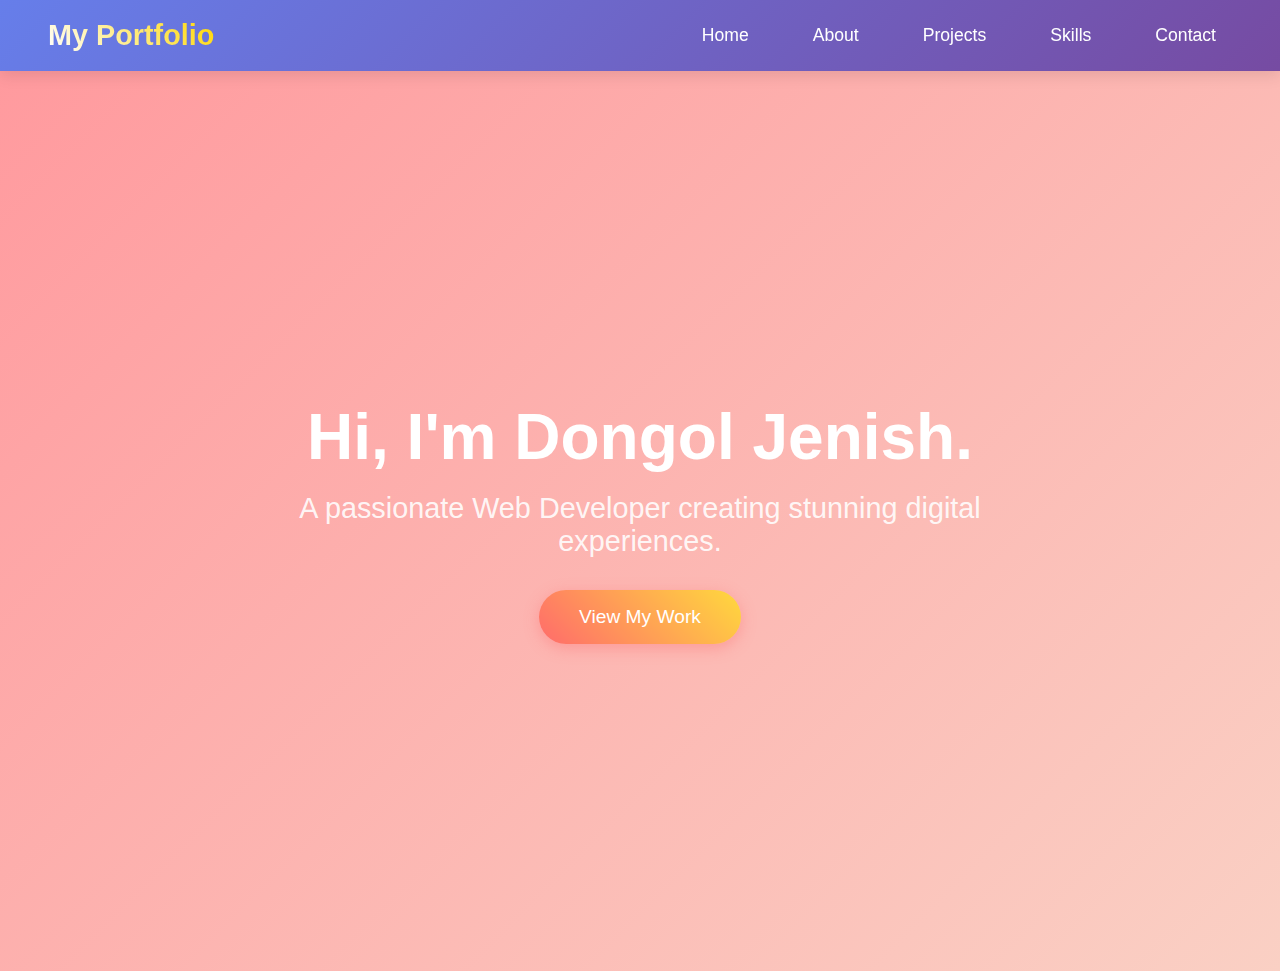
<file: home.html>
<!DOCTYPE html>
<html lang="en">
<head>
    <meta charset="UTF-8">
    <meta name="viewport" content="width=device-width, initial-scale=1.0">
    <title>Personal Portfolio</title>
    <link rel="stylesheet" href="home.css">
    <link rel="stylesheet" href="hero.css">
    <link rel="stylesheet" href="https://cdnjs.cloudflare.com/ajax/libs/font-awesome/5.15.4/css/all.min.css">
</head>
<body>
    <nav class="navbar">
        <div class="logo">
            <a href="#">My Portfolio</a>
        </div>
        <ul class="nav-links">
            <li><a href="home.html">Home</a></li>
            <li><a href="about.html">About</a></li>
            <li><a href="#projects">Projects</a></li>
            <li><a href="#skills">Skills</a></li>
            <li><a href="#contact">Contact</a></li>
        </ul>
        <div class="hamburger" id="hamburger">
            <i class="fas fa-bars"></i>
        </div>
    </nav>
    <section class="hero" aria-label="Introduction Section">
    <div class="hero-content">
        <h1 class="hero-title">Hi, I'm Dongol Jenish.</h1>
        <p class="hero-subtitle">A passionate Web Developer creating stunning digital experiences.</p>
        <a href="#projects" class="hero-cta">View My Work</a>
    </div>
</section>
    <script src="index.js"></script>
</body>
</html>
</file>
<file: home.css>
/* General Styles */
* {
    margin: 0;
    padding: 0;
    box-sizing: border-box;
}

body {
    font-family: 'Segoe UI', Tahoma, Geneva, Verdana, sans-serif;
    background: #f8f9fa;
}

/* Navbar Styles with Gradient */
.navbar {
    display: flex;
    justify-content: space-between;
    align-items: center;
    background: linear-gradient(135deg, #667eea 0%, #764ba2 100%);
    padding: 1.2rem 3rem;
    position: sticky;
    top: 0;
    z-index: 1000;
    box-shadow: 0 4px 15px rgba(0,0,0,0.1);
}

.logo a {
    color: #fff;
    text-decoration: none;
    font-size: 1.8rem;
    font-weight: 700;
    background: linear-gradient(45deg, #fff, #ffd700);
    -webkit-background-clip: text;
    background-clip: text;
    -webkit-text-fill-color: transparent;
}

.nav-links {
    list-style: none;
    display: flex;
    gap: 2rem;
}
.nav-links li a {
color: #fff;
text-decoration: none;
font-size: 1.1rem;
padding: 0.5rem 1rem;
position: relative;
transition: all 0.3s ease;
}

/* Hover Effect with Gradient Underline */
.nav-links li a::after {
content: '';
position: absolute;
width: 100%;
height: 2px;
bottom: 0;
left: 0;
background: linear-gradient(90deg, #ff6b6b, #ffd93d);
transform: scaleX(0);
transform-origin: right;
transition: transform 0.3s ease;
}

.nav-links li a:hover::after {
transform: scaleX(1);
transform-origin: left;
}

/* Hamburger Menu with Gradient */
.hamburger {
display: none;
font-size: 1.8rem;
cursor: pointer;
background: linear-gradient(45deg, #fff, #ffd700);
-webkit-background-clip: text;
background-clip: text;
-webkit-text-fill-color: transparent;
}

/* Responsive Styles */
@media (max-width: 768px) {
    .navbar {
        padding: 1rem 2rem;
    }

    .nav-links {
        display: none;
        flex-direction: column;
        width: 100%;
        background: linear-gradient(135deg, #764ba2 0%, #667eea 100%);
        position: absolute;
        top: 70px;
        left: 0;
        padding: 1.5rem;
        box-shadow: 0 4px 15px rgba(0,0,0,0.1);
    }

    .nav-links li {
        margin: 0.8rem 0;
    }

    .nav-links li a {
        font-size: 1.2rem;
    }

    .nav-links.active {
        display: flex;
    }

    .hamburger {
        display: block;
    }
}
</file>
<file: hero.css>
/* Hero Section Styles */
.hero {
    display: flex;
    justify-content: center;
    align-items: center;
    height: 100vh; /* Full viewport height */
    background: linear-gradient(135deg, #ff9a9e, #fad0c4, #fbc2eb, #a6c1ee, #f6d365);
    background-size: 400% 400%;
    color: #fff;
    text-align: center;
    padding: 0 2rem;
    position: relative;
    overflow: hidden;
    animation: gradientAnimation 12s ease infinite;
}

.hero-content {
    max-width: 800px;
    z-index: 2;
}

.hero-title {
    font-size: 4rem;
    font-weight: 700;
    margin-bottom: 1rem;
    line-height: 1.2;
    color: #fff; /* Solid white color for the name */
}

.hero-title span {
    background: linear-gradient(45deg, #ff6b6b, #ffd93d);
    -webkit-background-clip: text;
    background-clip: text;
    -webkit-text-fill-color: transparent;
}

.hero-subtitle {
    font-size: 1.8rem;
    margin-bottom: 2rem;
    color: rgba(255, 255, 255, 0.9);
}

.hero-cta {
    display: inline-block;
    padding: 1rem 2.5rem;
    font-size: 1.2rem;
    color: #fff;
    background: linear-gradient(45deg, #ff6b6b, #ffd93d);
    border-radius: 50px;
    text-decoration: none;
    transition: transform 0.3s ease, box-shadow 0.3s ease;
    box-shadow: 0 4px 15px rgba(255, 107, 107, 0.4);
}

.hero-cta:hover {
    transform: translateY(-5px);
    box-shadow: 0 6px 20px rgba(255, 107, 107, 0.6);
}

/* Gradient Animation */
@keyframes gradientAnimation {
    0% { background-position: 0% 50%; }
    50% { background-position: 100% 50%; }
    100% { background-position: 0% 50%; }
}
</file>
